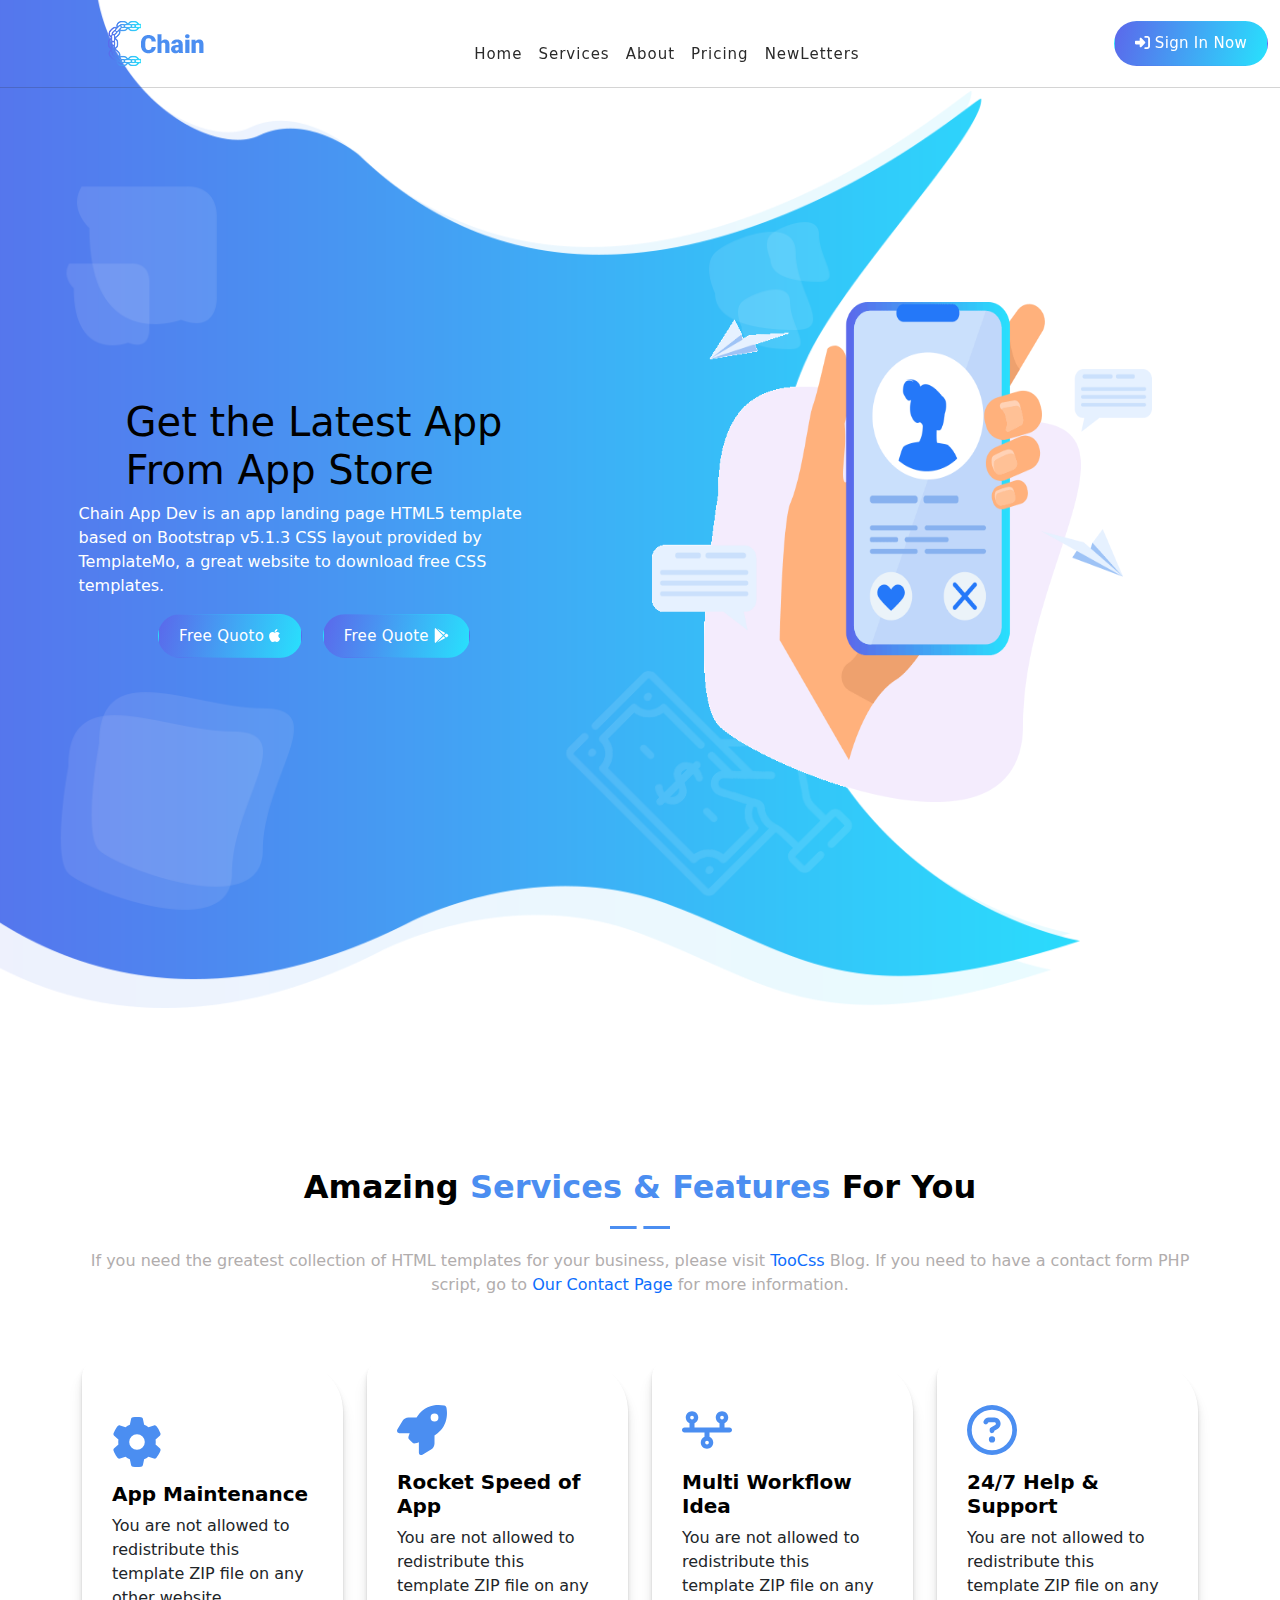
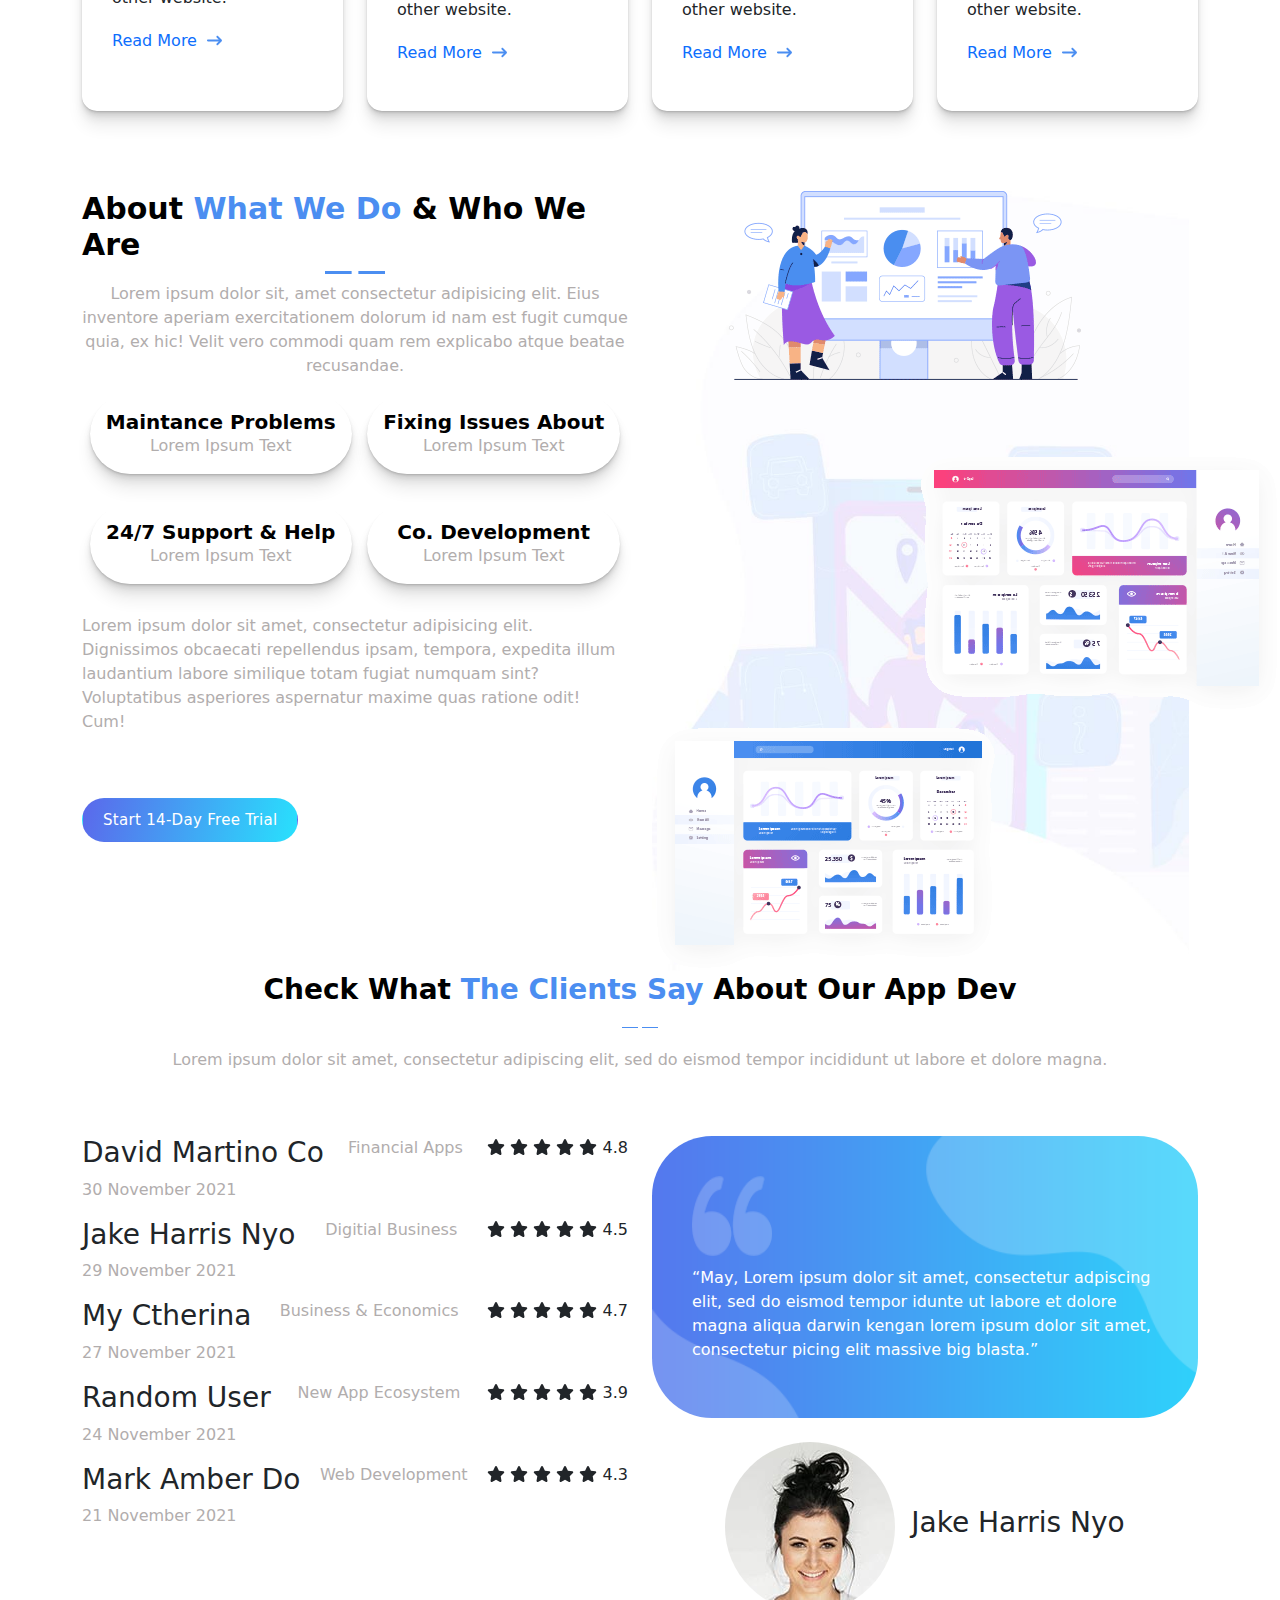
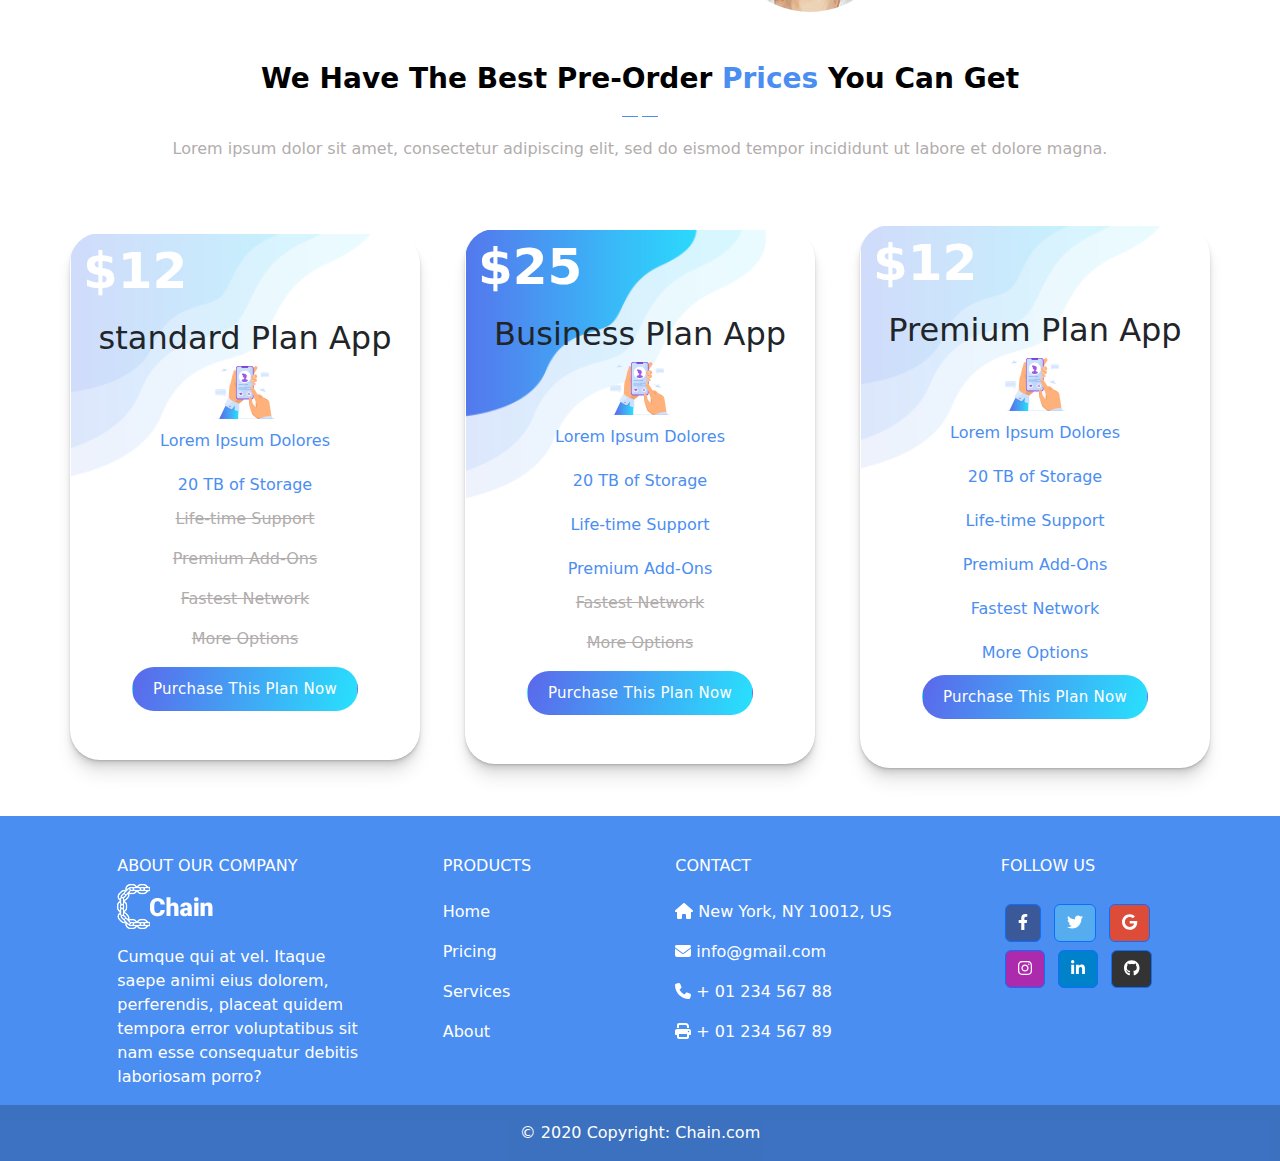
<file: index.html>
<!DOCTYPE html>
<html lang="en">
<head>
    <meta charset="UTF-8">
    <meta name="viewport" content="width=device-width, initial-scale=1.0">
    <meta name="description" content="">
    <meta name="author" content="">
    <link rel="preconnect" href="https://fonts.googleapis.com">
    <link rel="preconnect" href="https://fonts.gstatic.com" crossorigin>
    <link href="https://fonts.googleapis.com/css2?family=Roboto:wght@100;300;400;500;700;900&display=swap" rel="stylesheet">

    <title>chain dev</title>
    <link rel="stylesheet" href="css/bootstrap.css">
    <link rel="stylesheet" href="css/fontawesome.css">
    <link rel="icon" type="image/x-icon" href="images/logo.png">
    <link rel="stylesheet" href="css/style.css">
    <!-- <link rel="stylesheet" href="css/login.css"> -->
    <link rel="stylesheet" href="css/animate.css">
    <script src="js/html5shiv.min.js"></script>
    <script src="js/respond.min.js"></script>
</head>
<body>
 



    <nav id="navbar-fixed" class="navbar navbar-expand-lg py-3   sticky-top      animate__animated  animate__fadeInDown animate__delay-0.75s animate-duration: 0s" style="background-color:transparent;  border-bottom: 1px solid rgba(42,42,42,0.2);">
    <div class="container-fluid ">
      <a class="navbar-brand ms-5 ps-5" href="#"><img src="./images/logo.png" alt="chain-dev"></a>
      <button class="navbar-toggler" type="button" data-bs-toggle="collapse" data-bs-target="#navbarSupportedContent" aria-controls="navbarSupportedContent" aria-expanded="false" aria-label="Toggle navigation">
        <span class="navbar-toggler-icon"></span>
      </button>
      <div class="collapse navbar-collapse  " id="navbarSupportedContent">
        <ul class="navbar-nav  mb-lg-0 list  ">
          <li class="nav-item">
            <a class="nav-link " aria-current="page" href="#index.html">Home</a>
          </li>
          <li class="nav-item">
            <a class="nav-link" href="#Services" >Services</a>
          </li>
          <li class="nav-item ">
            <a class="nav-link " href="#About" aria-current="page" >
              About
            </a>
          
          </li>
          <li class="nav-item ">
            <a class="nav-link " href="#Pricing" aria-current="page">
              Pricing
            </a>
          
          </li>
          <li class="nav-item ">
            <a class="nav-link " href="#NewLetters" aria-current="page">
              NewLetters
            </a>
          
          </li>

        </ul>  
        <a type="button" class="btn button "href ="login.html"><i class="fa fa-sign-in-alt"></i>
        sign in Now
        </a>
      

      </div>
    </div>
  </nav>

  
 
    
  
      <div class="section2 position-relative ">
        <div class=" justify-content-start d-flex   align-items-center  ">
        <div class="row justify-content-start d-flex   align-items-center">
          <div class="col-lg-6 justify-content-start d-flex  flex-column part  animate__animated animate__fadeInLeft animate-duration-1s animate__delay-0.5s">
           <div class="text">
              <h1 class="fs-1 fw-500">Get the Latest App<br>From App Store</h1>
              <p class=" w-75  text-white " >Chain App Dev is an app landing page HTML5 template based on Bootstrap v5.1.3 CSS layout provided by TemplateMo, a great website to download free CSS templates.
      
              </p>
              </div>
              <div class="buttn">
            
                <button class="btn button ">Free Quoto  <i class="fab fa-apple"></i></button>
                
                <button class="btn button ms-3">Free Quote <i class="fab fa-google-play"></i></button>
              </div>
            
          </div>
          <div class="col-lg-6 mt-5 pe-5  animate__animated animate__fadeInRight animate-duration-1s animate__delay-0.5">
            <img src="./images/slider-dec.png" alt="" class="photo d-lg-block d-md-none d-sm-block">
        </div>
  

    
    </div>
</div>
      </div>
<!-- services -->
<div id="Services" class=" services container">
  <div class="box animate__animated animate__fadeInDown animate-duration-1s animate__delay-1s">
  <h1 class="fs-2 fw-bold">Amazing <span>Services & Features</span> For You</h1>
  <img src="./images/heading-line-dec.png" alt="">
  <p class="w-lg-50  text-center">If you need the greatest collection of HTML templates for your business, please visit <a href="https://www.toocss.com/"target="_blank">TooCss</a> Blog. If you need to have a contact form PHP script,
    go to <a href="https://templatemo.com/contact"target="_blank">Our Contact Page</a> for more information.

  </p>
</div>
</div>
<!-- end  -->
<!-- start rest of services part4 -->
<div class="container section3 mt-5">
  <div class="row">
    <div class="col-lg-3 col-md-12 ">
<div class="part-box "  >
  <i class="fa-solid fa-gear" ></i>
  <h3>App Maintenance</h3>
  <p >You are not allowed to redistribute this template ZIP file on any other website.

  </p>
  <div class="read-part">
    <a href="#">Read More</a>
    <i class="fa-solid fa-arrow-right-long" ></i>
  </div>
</div>
    </div>
    <div class="col-lg-3 col-md-12">
      <div class="part-box ">
        <i class="fa-solid fa-rocket"></i>
        <h3>Rocket Speed of App</h3>
        <p >You are not allowed to redistribute this template ZIP file on any other website.
      
        </p>
        <div class="read-part">
          <a href="#">Read More</a>
          <i class="fa-solid fa-arrow-right-long" ></i>
        </div>
      </div>
          </div>
          <div class="col-lg-3 col-md-12">
            <div class="part-box">
              <i class="fa-solid fa-timeline"></i>
              <h3>Multi Workflow Idea</h3>
              <p >You are not allowed to redistribute this template ZIP file on any other website.
            
              </p>
              <div class="read-part">
                <a href="#">Read More</a>
                <i class="fa-solid fa-arrow-right-long" ></i>
              </div>
            </div>
                </div>
                <div class="col-lg-3 col-md-12">
                  <div class="part-box">
                    <i class="fa-regular fa-circle-question"></i>
                    <h3>24/7 Help & Support</h3>
                    <p >You are not allowed to redistribute this template ZIP file on any other website.
                  
                    </p>
                    <div class="read-part">
                      <a href="#">Read More</a>
                      <i class="fa-solid fa-arrow-right-long" ></i>
                    </div>
                  </div>
                      </div>
  </div>
</div>
</div>
<!-- end rest of services part4 -->
<!-- start about -->

<div class="container about" id="About">
<div class="row">
  <div class="col-lg-6 col-md-12">
    <div class="about-head  ">
      <h1 class="m-md-auto pb-md-2">About <span>What We Do</span> & Who We Are</h1>
      <img src="./images/heading-line-dec.png" alt="" class="m-md-auto">
      <p class="text-md-center pt-md-2">Lorem ipsum dolor sit, amet consectetur adipisicing elit. Eius inventore aperiam exercitationem dolorum id nam est fugit cumque quia, ex hic! Velit vero commodi quam rem explicabo atque beatae recusandae.

      </p>
    </div>
    <div class="hold-boxes ">
    <div class="about-boxes m-md-auto">
<div class="about-box ">
  <h1>Maintance Problems</h1>
  <p>Lorem Ipsum Text</p>

</div>
<div class="about-box text-md-end">
  <h1>24/7 Support & Help</h1>
  <p>Lorem Ipsum Text</p>

</div>

    </div>
    <div class="about-boxes m-md-auto ">
      <div class="about-box">
        <h1>Fixing Issues About</h1>
        <p>Lorem Ipsum Text</p>
      
      </div>
      <div class="about-box">
        <h1>Co. Development</h1>
        <p>Lorem Ipsum Text</p>
      
      </div>
      
          </div>
        </div>
        <p>Lorem ipsum dolor sit amet, consectetur adipisicing elit. Dignissimos obcaecati repellendus ipsam, tempora, expedita illum laudantium labore similique totam fugiat numquam sint? Voluptatibus asperiores aspernatur maxime quas ratione odit! Cum!

        </p>
        <div class="btn button my-5  trial">Start 14-Day Free Trial</div>
  </div>
  <div class="col-lg-6 col-md-12">
    <div class="about-bg-img">
    <img src="./images/about-right-dec.png" alt="">
    </div>
  </div>
</div>
<div class="text-center services">
  <div class="box  row">
  <h1 class="fs-3 fw-bold">Check What <span>The Clients Say </span>About Our App Dev</h1>
  <img src="./images/heading-line-dec.png" alt="">
  <p class="w-lg-50 text-center"> Lorem ipsum dolor sit amet, consectetur adipiscing elit, sed do eismod tempor incididunt ut labore et dolore magna.</p>
</div>
</div>
<div class="row mt-5">
  <div class="col-lg-6 col-md-12">
    <div class="rates" >
      <div class="name">
        <h3>David Martino Co</h3>
        <p>30 November 2021</p>
      </div>
      <p>Financial Apps</p>
      <div class="icons">
        <i class="fa-solid fa-star"></i>
        <i class="fa-solid fa-star"></i>
        <i class="fa-solid fa-star"></i>
        <i class="fa-solid fa-star"></i>
        <i class="fa-solid fa-star"></i>
        <span>4.8</span>
      </div>
  </div>
  <div class="rates">
    <div class="name">
      <h3>Jake Harris Nyo</h3>
      <p>29 November 2021</p>
    </div>
    <p>Digitial Business</p>
    <div class="icons">
    <i class="fa-solid fa-star"></i>
    <i class="fa-solid fa-star"></i>
    <i class="fa-solid fa-star"></i>
    <i class="fa-solid fa-star"></i>
    <i class="fa-solid fa-star"></i>
    <span>4.5</span>
  </div>
</div>
<div class="rates">
  <div class="name">
    <h3>My Ctherina</h3>
    <p>27 November 2021</p>
  </div>
  <p>Business & Economics</p>
  <div class="icons">
    <i class="fa-solid fa-star"></i>
    <i class="fa-solid fa-star"></i>
    <i class="fa-solid fa-star"></i>
    <i class="fa-solid fa-star"></i>
    <i class="fa-solid fa-star"></i>
    <span>4.7</span>
  </div>
</div>
<div class="rates">
  <div class="name">
    <h3>Random User</h3>
    <p>24 November 2021</p>
  </div>
  <p>New App Ecosystem</p>
  <div class="icons">
    <i class="fa-solid fa-star"></i>
    <i class="fa-solid fa-star"></i>
    <i class="fa-solid fa-star"></i>
    <i class="fa-solid fa-star"></i>
    <i class="fa-solid fa-star"></i>
    <span>3.9</span>
  </div>
</div>
<div class="rates">
  <div class="name">
    <h3>Mark Amber Do</h3>
    <p> 21 November 2021</p>
  </div>
  <p>Web Development</p>
  <div class="icons">
    <i class="fa-solid fa-star"></i>
    <i class="fa-solid fa-star"></i>
    <i class="fa-solid fa-star"></i>
    <i class="fa-solid fa-star"></i>
    <i class="fa-solid fa-star"></i>
    <span>4.3</span>
  </div>
</div>
  </div>
<div class="col-lg-6 col-md-12 feedbacks " >
  <div class="feedback">
    <img src="./images/quote.png" alt="">
    <p>“May, Lorem ipsum dolor sit amet, consectetur adpiscing elit, sed do eismod tempor idunte ut labore et dolore magna aliqua darwin kengan lorem ipsum dolor sit amet, consectetur picing elit massive big blasta.”

    </p>
  </div>
  <div class="person mt-4 d-flex justify-content-center align-items-center">
    <img src="./images/client-image.jpg" alt="" style="border-radius: 50%;">
    <div class="text ms-3 ">
      <h3>Jake Harris Nyo</h3>
    </div>
  </div>
</div>
</div>
</div>
<!-- end about -->
<!-- start Pricing -->
<div id="Pricing" class=" services mt-5 mb-5 text-center container">
  <div class="box text-center row">
  <h1 class="fs-3 fw-bold">We Have The Best Pre-Order <span>Prices</span> You Can Get</h1>
  <img src="./images/heading-line-dec.png" alt="">
  <p class="w-lg-50 w-md-75">Lorem ipsum dolor sit amet, consectetur adipiscing elit, sed do eismod tempor incididunt ut labore et dolore magna.</p>
</div>
</div>
<div class="container">
  <div class="row d-flex justify-content-between align-items-center">
    <div class="col-lg-4 col-md-3 col-sm-12  pricing">
      <div class="head">
        <span>$12</span>

      </div>
      <div class="price-body">
        <h2 class="text-center">standard Plan App</h2>
        <img src="./images/pricing-table-01.png" alt="">
        <a href="#">Lorem Ipsum Dolores</a>
        <a href="">20 TB of Storage</a>
        <p>Life-time Support</p>
        <p>Premium Add-Ons</p>
        <p>Fastest Network</p>
        <p>More Options</p>
        <div class="bt">
        <div class="btn button mb-5 ">Purchase This Plan Now</div>
      </div>
        <!-- <img src="./images/regular-table-bottom.png" alt="" class="img"> -->
       
      </div>
    </div>
    <div class="col-lg-4  col-md-3  col-sm-12  pricing " id="pricing">
      <div class="head">
        <span>$25</span>

      </div>
      <div class="price-body">
        <h2 class="text-center">Business Plan App</h2>
        <img src="./images/pricing-table-01.png" alt="">
        <a href="#">Lorem Ipsum Dolores</a>
        <a href="">20 TB of Storage</a>
        <a>Life-time Support</a>
        <a>Premium Add-Ons</a>
        <p>Fastest Network</p>
        <p>More Options</p>
        <div class="bt">
        <div class="btn button mb-5 ">Purchase This Plan Now</div>
      </div>
        <!-- <img src="./images/regular-table-bottom.png" alt="" class="img"> -->
       
      </div>
    </div>
    <div class="col-lg-4 col-md-3 col-sm-12 pricing">
      <div class="head">
        <span>$12</span>

      </div>
      <div class="price-body">
        <h2 class="text-center">Premium Plan App</h2>
        <img src="./images/pricing-table-01.png" alt="">
        <a href="#">Lorem Ipsum Dolores</a>
        <a href="">20 TB of Storage</a>
        <a>Life-time Support</a>
        <a>Premium Add-Ons</a>
        <a>Fastest Network</a>
        <a>More Options</a>
        <div class="bt">
        <div class="btn button mb-5 ">Purchase This Plan Now</div>
      </div>
        <!-- <img src="./images/regular-table-bottom.png" alt="" class="img"> -->
       
      </div>
    </div>
  </div>
</div>
<!-- end pricing -->
<!-- start footer -->
<!-- Footer -->

<!-- Remove the container if you want to extend the Footer to full width. -->
<div class=" mt-5 mb-lg-0">
  <!-- Footer -->
  <footer
          class="text-center text-lg-start text-white"
          style="background-color: #4b8ef1"
          >
    <!-- Grid container -->
    <div class="container p-4 pb-0">
      <!-- Section: Links -->
      <section class="">
        <!--Grid row-->
        <div class="row">
          <!-- Grid column -->
          <div class="col-md-3 col-lg-3 col-xl-3 mx-auto mt-3">
            
            <h6 class="text-uppercase  font-weight-bold">
            
             About Our Company 
            </h6>
            <img src="./images/white-logo.png" alt="" class="mb-3">
            <p>
           Cumque qui at vel. Itaque saepe animi eius dolorem, perferendis, placeat quidem tempora error voluptatibus sit nam esse consequatur debitis laboriosam porro?

            </p>
          </div>
          <!-- Grid column -->

          <hr class="w-100 clearfix d-md-none" />

          <!-- Grid column -->
          <div class="col-md-2 col-lg-2 col-xl-2 mx-auto mt-3">
            <h6 class="text-uppercase mb-4 font-weight-bold">Products</h6>
            <p>
              <a class="text-white" href="index.html">Home</a>
            </p>
            <p>
              <a class="text-white" href="index.html">Pricing</a>
            </p>
            <p>
              <a class="text-white" href="#Services">Services</a>
            </p>
            <p>
              <a class="text-white" href="#About">About</a>
            </p>
          </div>
          <!-- Grid column -->

          <hr class="w-100 clearfix d-md-none" />

          <!-- Grid column -->
          <hr class="w-100 clearfix d-md-none" />

          <!-- Grid column -->
          <div class="col-md-4 col-lg-3 col-xl-3 mx-auto mt-3">
            <h6 class="text-uppercase mb-4 font-weight-bold">Contact</h6>
            <p><i class="fas fa-home mr-3"></i> New York, NY 10012, US</p>
            <p><i class="fas fa-envelope mr-3"></i> info@gmail.com</p>
            <p><i class="fas fa-phone mr-3"></i> + 01 234 567 88</p>
            <p><i class="fas fa-print mr-3"></i> + 01 234 567 89</p>
          </div>
          <!-- Grid column -->

          <!-- Grid column -->
          <div class="col-md-3 col-lg-2 col-xl-2 mx-auto mt-3">
            <h6 class="text-uppercase mb-4 font-weight-bold">Follow us</h6>

            <!-- Facebook -->
            <a
               class="btn btn-primary btn-floating m-1"
               style="background-color: #3b5998"
               href="#!"
               role="button"
               ><i class="fab fa-facebook-f"></i
              ></a>

            <!-- Twitter -->
            <a
               class="btn btn-primary btn-floating m-1"
               style="background-color: #55acee"
               href="#!"
               role="button"
               ><i class="fab fa-twitter"></i
              ></a>

            <!-- Google -->
            <a
               class="btn btn-primary btn-floating m-1"
               style="background-color: #dd4b39"
               href="#!"
               role="button"
               ><i class="fab fa-google"></i
              ></a>

            <!-- Instagram -->
            <a
               class="btn btn-primary btn-floating m-1"
               style="background-color: #ac2bac"
               href="#!"
               role="button"
               ><i class="fab fa-instagram"></i
              ></a>

            <!-- Linkedin -->
            <a
               class="btn btn-primary btn-floating m-1"
               style="background-color: #0082ca"
               href="#!"
               role="button"
               ><i class="fab fa-linkedin-in"></i
              ></a>
            <!-- Github -->
            <a
               class="btn btn-primary btn-floating m-1"
               style="background-color: #333333"
               href="#!"
               role="button"
               ><i class="fab fa-github"></i
              ></a>
          </div>
        </div>
        <!--Grid row-->
      </section>
      <!-- Section: Links -->
    </div>
    <!-- Grid container -->

    <!-- Copyright -->
    <div
         class="text-center p-3"
         style="background-color: rgba(0, 0, 0, 0.2)"
         >
      © 2020 Copyright:
      <a class="text-white" href="index.html"
         >Chain.com</a
        >
    </div>
    <!-- Copyright -->
  </footer>
  <!-- Footer -->
</div>
<!-- End of .container -->
</body>





<script src="js/cdnjs.cloudflare.com_ajax_libs_popper.js_1.11.0_umd_popper.min.js"></script>
<script src="js/jquery.min.js"></script>
    <script src="js/all.min.js"></script>
    <script src="js/bootstrap.js"></script>
   <script src="js/main.js"></script>
    

    
</body>
</html>
</file>
<file: css/style.css>
*{
  margin: 0;
  padding: 0;
  box-sizing: border-box;
}
html,body {
  margin:0; 
  padding: 0; 
  
  }
:root{
  --color:#4b8ef1;
  --color2:#b1adad;
}
a{
  text-decoration: none;
}
h6{
  color:white;
}

/* #navbar-fixed.scrolled {
  background-color: yellowgreen; */
  /* transition: background-color 0.5 ease; 
} */
/*******************************/
/******************************************/



@media  screen and (max-width: 768px) {
  .section2{
    
background-image: none !important;
position:relative;

  }
  .section2 .part{
    display:flex;
    justify-content:center;
    align-items:center;
  position: absolute;
    top:100px;
    margin:50px auto;
   
   
  }
  .section2 .part .text{

position: relative;
display:flex;
justify-content: center;
flex-direction: column;
align-items:center;

  }
  .section2 .part .text h1{
font-size: 50px !important;
font-weight: 500;
color:var(--color) !important;
text-align:center;
  }

  .section2 .part .text p{
    text-align: center;
    color:#555 !important;
    margin-bottom:20px;
  }
  .section2 .part .buttn{
margin-bottom:20px;
  }
  .section2 .photo{

position: absolute;
width: 350px !important;
height: 350px !important;

margin:50px !important;
  }
  .section3 .part-box{
margin-bottom: 20px;
  
}
.about .hold-boxes .about-boxes{
 flex-direction: column;
 display:flex;
width: 100%;
}
.services p{
  text-align: center;
  width:100% !important;
}
.pricing {
margin: auto;
margin-bottom: 25px;

}
.footer{
  display: flex;
  flex-direction:row;
}
 }
 @media  screen and (min-width:767px) and (max-width:999px) {

  .list li {
    position: relative;
  }
  .list li a.active::after{
   content:none;
  
  }
  .section2{
    /* background-image: none !important; */
position:relative;
  }
  .section2 .part{
display:flex;
justify-content: center !important;
align-items:center !important;



margin:0;
  }
  .section2 .part .text  h1{
font-weight: 800;
font-family: Cambria, Cochin, Georgia, Times, 'Times New Roman', serif;

  }
  .section2 .part .text  p{
    width:450px !important;
    letter-spacing: 0.1em;
    font-weight: normal;
text-align:center;
  }
  .section2 img{
    display: none !important;
  }


    
  .section3 .part-box{
  margin-bottom: 40px;

  }
.about .trial{
position:relative;
left:30%
}
.pricing{
  width:800px !important;
}




 }
.list{
  margin: auto;
}
.navbar .list li a{
  display: block;
  font-weight: 500;
  font-size: 15px;
  color: #2a2a2a;
  text-transform: capitalize;
  -webkit-transition: all 0.3s ease 0s;
  -moz-transition: all 0.3s ease 0s;
  -o-transition: all 0.3s ease 0s;
  transition: all 0.3s ease 0s;
  height: 40px;
  line-height: 40px;
  border: transparent;
  letter-spacing: 1px;
}
 .list li {
  position: relative;
}
.list li:hover a ,
.list li a.active{
  color: var(--color) !important;
}
  .list li a.active::after{
  content: '';
  position: absolute;
  width: 100%;
  height: 1px;
  background-color: var(--color);
  bottom: -54%;
  left: 5px;
  transform: translate(-5px);
}
 .button{
  display: inline-block !important;
  padding: 10px 20px !important;
  color: #fff !important;
  text-transform: capitalize;
  font-size: 15px;
  background: rgb(19,175,240);
  background: linear-gradient(105deg, rgba(91,104,235,1) 0%, rgba(40,225,253,1) 100%);
  border-radius: 23px;
  font-weight: 500 !important;
  letter-spacing: 0.3px !important;
  transition: all .5s;
}



  .section2{
    background-image: url('../images/slider-left-dec.png');
    height: 120vh;
    background-size: 120vh;
    background-repeat: no-repeat;
 display: flex;
 position: absolute;
 top: -100px;

  }
  .section2 .part{
    display: flex;
    justify-content: center;
    align-items: center;
  }
  .section2 .part .text{
    display: flex;
    justify-content: center;
    align-items: center;
  flex-direction: column;
  }
  .section2 h1{
    font-size: 30px;
    color: black;
  }
  .section2 .photo{
    width:500px;
    height:500px;
  }
 
/****************************/
.services {

  display: flex;
  align-items: center;
  justify-content: center;
}
.services .box{
  display: flex;
  flex-direction: column;
  justify-content: center;
align-items: center;
}
.services .box h1 {
  color: black;
  margin-bottom: 20px;
}
.services .box p{

  color:var(--color2);
}
.services .box h1 span{
  color: var(--color);
}
  .services .box img{
    width: 60px;
   margin-bottom: 20px;
  }
  /****************************/
  .section3 .part-box{
    border: 1px solid none;
    padding: 30px;
border-radius: 15px 50px 15px 15px;
transition: 0.4s all ;
box-shadow: rgba(0, 0, 0, 0.07) 0px 1px 1px, rgba(0, 0, 0, 0.07) 0px 2px 2px, rgba(0, 0, 0, 0.07) 0px 4px 4px, rgba(0, 0, 0, 0.07) 0px 8px 8px, rgba(0, 0, 0, 0.07) 0px 16px 16px;
   
display: flex;
flex-direction: column;
justify-content: center;
align-items: start;
height: 350px;;

  }
  .section3 .part-box svg{
    width: 50px;
    height: 50px;
    color: var(--color) ;
    margin-bottom: 15px;
  }
  .section3 .part-box:hover{
   
    background-image: url('../images/service-bg.jpg') ;
    background-position: 100%;

    background-size: cover;

  }
  .section3 .part-box h3{
    font-size: 20px;
    font-weight: 700;
    color: black;
  }
  .section3 .part-box:hover h3,
  .section3 .part-box:hover p,
  .section3 .part-box:hover svg
  {
color: white;
  }
  .section3 .part-box .read-part{
    display: flex;
    justify-content: center;
    align-items: center;
    transition: 0.4s all;
    position: relative;
  }
  .section3 .part-box .read-part a{
    margin-right: 10px;
  }
  .section3 .part-box:hover .read-part a{
color: white;
  }
  .section3 .part-box .read-part svg{
width: 15px;
height: 15px;
color: var(--color);
position: relative;
transition: 0.4s ;
top: 25%;
  }
  .section3 .part-box .read-part svg:hover{
    transform: translate(5px);
  }
  .section3 .part-box:hover .read-part svg{
    color: white;
  }
  /***********************/
  /************************/
  .about {
    margin-top: 80px;
    margin-bottom: 50px;
  }
  .about .about-head{
    display: flex;
    flex-direction: column;
    justify-content: center;
    align-items: start;
  }
  .about .about-head h1{
    font-size: 30px;
    color: black;
    font-weight: 600;
    margin-bottom: 15px;
  }
  .about .about-head h1 span{
    color: var(--color);
  }
  .about .about-head img{
    width: 60px;
    margin-bottom: 15px;
  }
  .about .about-head p{
    color:var(--color2);
  }
  .about .hold-boxes{
    display: flex;
    /* justify-content: space-between; */
    align-items: center;
  }
  .about .hold-boxes .about-boxes{
    display: flex;
    flex-direction: column;
 margin-top: 20px;
 justify-content: space-between;
 margin-right: 20px;
  }
  .about .hold-boxes .about-boxes .about-box{
    border-radius: 50px;
border: 1px solid transparent;
background-color: white;
margin-bottom: 30px;
padding: 15px;
box-shadow: rgba(0, 0, 0, 0.07) 0px 1px 1px, rgba(0, 0, 0, 0.07) 0px 2px 2px, rgba(0, 0, 0, 0.07) 0px 4px 4px, rgba(0, 0, 0, 0.07) 0px 8px 8px, rgba(0, 0, 0, 0.07) 0px 16px 16px;
text-align: center;
    display: flex;
    flex-direction: column;
    justify-content: center;
    align-items: center;
    /* width: 250px; */
  }

  .about .hold-boxes .about-boxes h1{
    font-size: 20px;
   color: black;
   font-weight: 600;
   cursor: pointer;
   margin: 0;
    padding: 0;
  }
  .about .hold-boxes .about-boxes h1:hover{
    color: var(--color);
    
  }
  .about .hold-boxes .about-boxes p{
    color: var(--color2);
    margin: 0;
    padding: 0;
  }
  .about p{
    color: var(--color2);
  }
  .about .about-bg-img{
    background-image: url('../images/about-bg.jpg');
    background-size: contain;
    background-repeat: no-repeat;

   
  }
 .about .rates{
  display: flex;
  justify-content: space-between;
  align-items: start;
  cursor: pointer;
 
 }
 
 .about .feedback{
  background-image: url('../images/client-bg.png');
  background-size: cover;
  background-repeat: no-repeat;
  padding: 40px ;
  border-radius: 60px;
  display: flex;
  flex-direction: column;
  justify-content: center;
  align-items: start;

 }
 .about .feedback img{
  width: 80px;
  height: 80px;
 }
 .about .feedback p{
  color: white;
  margin-top: 10px;
 }
 /*********************************/
 /**************************/
 .pricing{
  border: 1px solid transparent;
  display: flex;
  flex-direction: column;
  border-radius: 30px;
  background-image: url('../images/regular-table-top.png');
  background-size: 300px;
  background-repeat: no-repeat;
  box-shadow: rgba(0, 0, 0, 0.07) 0px 1px 1px, rgba(0, 0, 0, 0.07) 0px 2px 2px, rgba(0, 0, 0, 0.07) 0px 4px 4px, rgba(0, 0, 0, 0.07) 0px 8px 8px, rgba(0, 0, 0, 0.07) 0px 16px 16px;

width:350px;
  
 }
 #pricing{

  background-image: url('../images/pro-table-top.png');
  

width:350px;
 }
 .pricing .head{
 padding-bottom: 10px;
 }
 .pricing .head span{
  color:white;
  font-size: 50px;
  font-weight: bold;
 }
 .pricing img{
  width:60px;
 }
  .pricing .price-body{
    display:flex;
justify-content: center;
align-items: center;
flex-direction: column;
  }
  .pricing .price-body a{
    color:var(--color);
 padding: 10px;
  }
  .pricing .price-body p{
    color: var(--color2);
    text-decoration: line-through;
  }
 
 
 footer a{
  color:white;
 }
 footer a:hover{
 color:#d6d6d6
 }
 footer svg{
  color:white;
 }
 footer p{
  color:white;
 }
</file>
<file: css/login.css>
/* Google Font Link */
@import url("https://fonts.googleapis.com/css2?family=Poppins:wght@200;300;400;500;600;700&display=swap");
* {
  margin: 0;
  padding: 0;
  box-sizing: border-box;
  font-family: "Poppins", sans-serif;
}
body {
  min-height: 100vh;
  display: flex;
  align-items: center;
  justify-content: center;
  background-image: linear-gradient(
    to right bottom,
    #181a1a,
    #0c2d33,
    #004056,
    #00517f,
    #005ea6,
    #0062ac,
    #0065b1,
    #0069b7,
    #00649b,
    #005b7a,
    #004f5a,
    #09423f
  );
  padding: 30px;
}
.container {
  position: relative;
  max-width: 850px;
  width: 100%;
  background: #fff;
  padding: 40px 30px;
  box-shadow: 0 5px 10px rgba(0, 0, 0, 0.2);
  perspective: 2700px;
}
.container .cover {
  position: absolute;
  top: 0;
  left: 50%;
  height: 100%;
  width: 50%;
  z-index: 98;
  transition: all 1s ease;
  transform-origin: left;
  transform-style: preserve-3d;
 
}
.container #flip:checked ~ .cover {
  transform: rotateY(-180deg);

}
.container .cover .front,
.container .cover .back {
  position: absolute;
  top: 0;
  left: 0;
  height: 100%;
  width: 100%;
}
.cover .back {
  transform: rotateY(180deg);
  backface-visibility: hidden;
}
.container .cover::before,
.container .cover::after {
  content: "";
  position: absolute;
  height: 100%;
  width: 100%;
  background: #306ad6;
  opacity: 0.5;
  z-index: 12;
}
.container .cover::after {
  opacity: 0.3;
  transform: rotateY(180deg);
  backface-visibility: hidden;
}
.container .cover img {
  position: absolute;
  height: 100%;
  width: 100%;
  object-fit: cover;
  z-index: 10;
}
.container .cover .text {
  position: absolute;
  z-index: 130;
  height: 100%;
  width: 100%;
  display: flex;
  flex-direction: column;
  align-items: center;
  justify-content: center;
}
.cover .text .text-1,
.cover .text .text-2 {
  font-size: 26px;
  font-weight: 600;
  color: #fff;
  text-align: center;
}
.cover .text .text-2 {
  font-size: 15px;
  font-weight: 500;
}
.container .forms {
  height: 100%;
  width: 100%;
  background: #fff;
}
.container .form-content {
  display: flex;
  align-items: center;
  justify-content: space-between;
}
.form-content .login-form,
.form-content .signup-form {
  width: calc(100% / 2 - 25px);
}
.forms .form-content .title {
  position: relative;
  font-size: 24px;
  font-weight: 500;
  color: #333;
}
.forms .form-content .title:before {
  content: "";
  position: absolute;
  left: 0;
  bottom: 0;
  height: 3px;
  width: 25px;
  background: #306ad6;
}
.forms .signup-form .title:before {
  width: 20px;
}
.forms .form-content .input-boxes {
  margin-top: 30px;
}
.forms .form-content .input-box {
  display: flex;
  align-items: center;
  height: 50px;
  width: 100%;
  margin: 10px 0;
  position: relative;
}
.form-content .input-box input {
  height: 100%;
  width: 100%;
  outline: none;
  border: none;
  padding: 0 30px;
  font-size: 16px;
  font-weight: 500;
  border-bottom: 2px solid rgba(0, 0, 0, 0.2);
  transition: all 0.3s ease;
}
.form-content .input-box input:focus,
.form-content .input-box input:valid {
  border-color: #306ad6;
}
.form-content .input-box i {
  position: absolute;
  color: #306ad6;
  font-size: 17px;
}
.forms .form-content .text {
  font-size: 14px;
  font-weight: 500;
  color: #333;
}
.forms .form-content .text a {
  text-decoration: none;
}
.forms .form-content .text a:hover {
  text-decoration: underline;
}
.forms .form-content .button {
  color: #fff;
  margin-top: 40px;
}
.forms .form-content .button input {
  color: #fff;
  background: #306ad6;
  border-radius: 6px;
  padding: 0;
  cursor: pointer;
  transition: all 0.4s ease;
}
.forms .form-content .button input:hover {
  background: #306ad6;
}
.forms .form-content label {
  color: #306ad6;
  cursor: pointer;
}
.forms .form-content label:hover {
  text-decoration: underline;
}
.forms .form-content .login-text,
.forms .form-content .sign-up-text {
  text-align: center;
  margin-top: 25px;
}
.container #flip {
  display: none;
}
@media (max-width: 730px) {
  .container .cover {
    display: none;
  }
  .form-content .login-form,
  .form-content .signup-form {
    width: 100%;
  }
  .form-content .signup-form {
    display: none;
  }
  .container #flip:checked ~ .forms .signup-form {
    display: block;
  }
  .container #flip:checked ~ .forms .login-form {
    display: none;
  }
}
</file>
